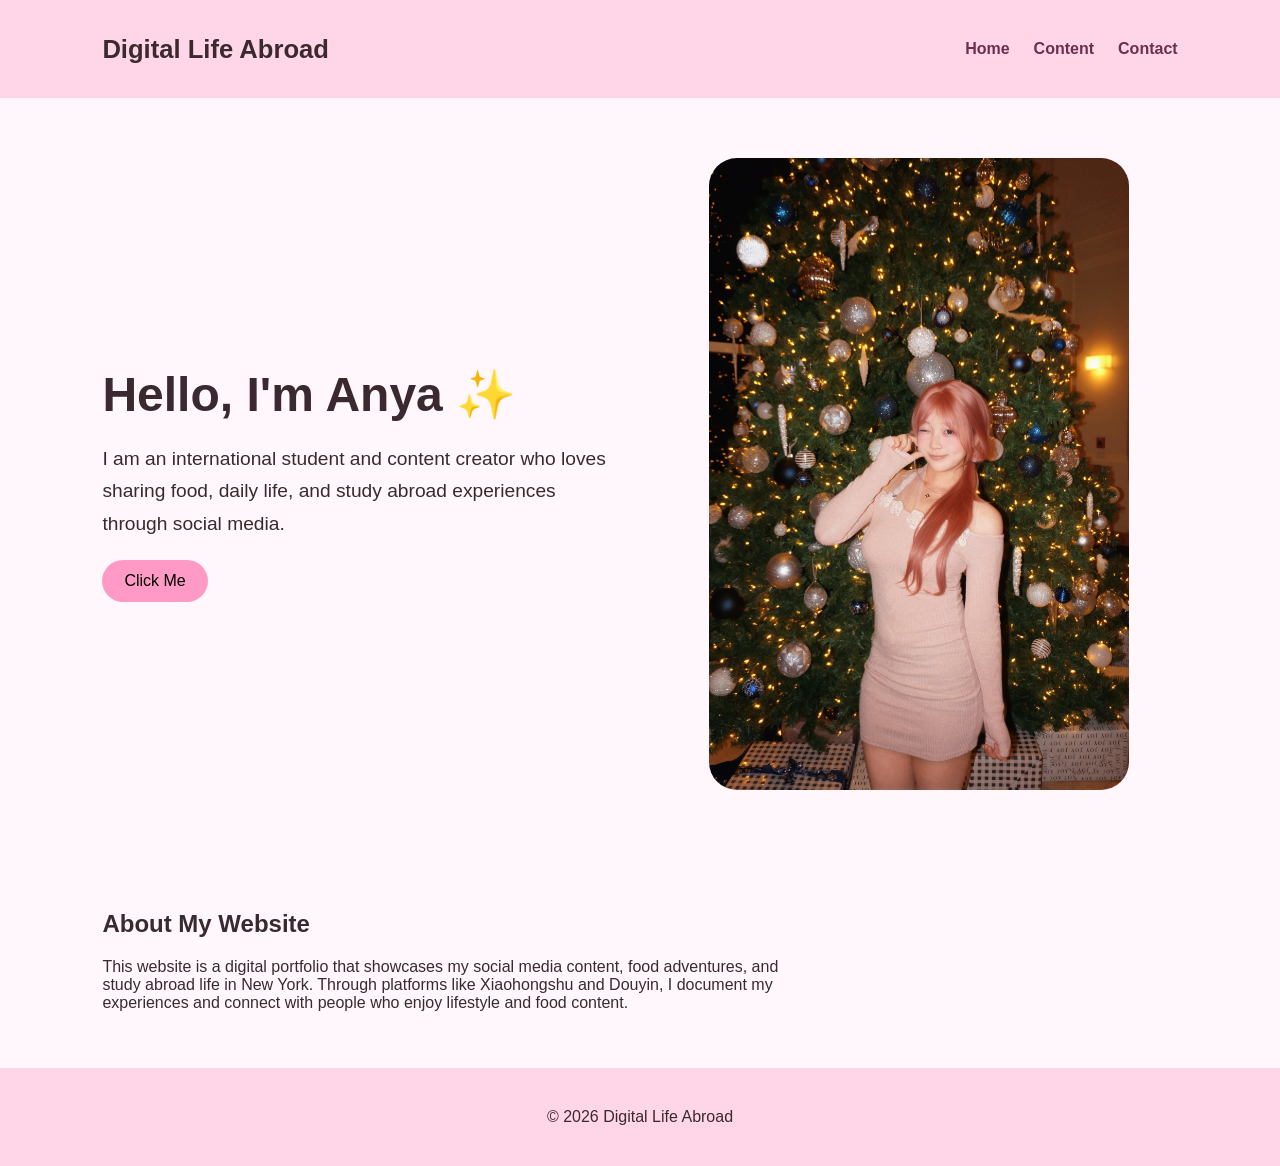
<file: Webdesign-final-project/index.html>
<!DOCTYPE html>
<html lang="en">
<head>
    <meta charset="UTF-8">
    <meta name="viewport" content="width=device-width, initial-scale=1.0">
    <title>Digital Life Abroad</title>

    <link rel="stylesheet" href="style.css">
</head>

<body>

    <header>
        <nav class="navbar">
            <h1 class="logo">Digital Life Abroad</h1>

            <ul class="nav-links">
                <li><a href="index.html">Home</a></li>
                <li><a href="content.html">Content</a></li>
                <li><a href="contact.html">Contact</a></li>
            </ul>
        </nav>
    </header>

    <main>

        <section class="hero">

            <div class="hero-text">
                <h2>Hello, I'm Anya ✨</h2>

                <p>
                    I am an international student and content creator who loves
                    sharing food, daily life, and study abroad experiences through
                    social media.
                </p>

                <button id="welcome-btn">
                    Click Me
                </button>

                <p id="message"></p>
            </div>

            <div class="hero-image">
                <img
                    src="images/profile.jpg"
                    srcset="images/profile.jpg 1x, images/profile.jpg 2x"
                    alt="Profile photo"
                    width="400"
                    height="500"
                >
            </div>

        </section>

        <section class="about">

            <h2>About My Website</h2>

            <p>
                This website is a digital portfolio that showcases my social media
                content, food adventures, and study abroad life in New York.
                Through platforms like Xiaohongshu and Douyin, I document my
                experiences and connect with people who enjoy lifestyle and food
                content.
            </p>

        </section>

    </main>

    <footer>
        <p>© 2026 Digital Life Abroad</p>
    </footer>

    <script src="script.js"></script>

</body>
</html>
</file>
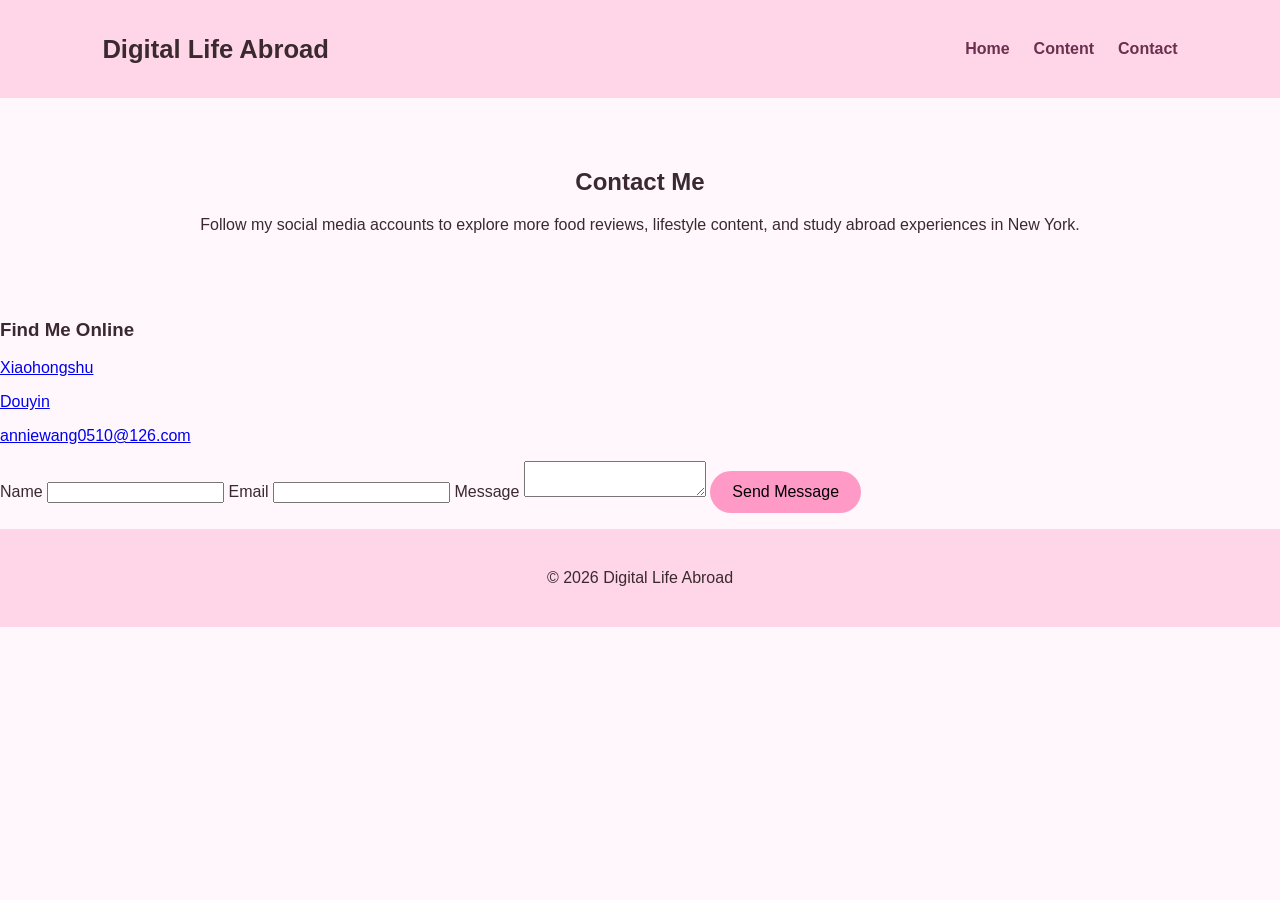
<file: Webdesign-final-project/contact.html>
<!DOCTYPE html>
<html lang="en">
<head>
    <meta charset="UTF-8">
    <meta name="viewport" content="width=device-width, initial-scale=1.0">
    <title>Contact | Digital Life Abroad</title>

    <link rel="stylesheet" href="style.css">
</head>

<body>

<header>

    <nav class="navbar">

        <h1 class="logo">
            Digital Life Abroad
        </h1>

        <ul class="nav-links">
            <li><a href="index.html">Home</a></li>
            <li><a href="content.html">Content</a></li>
            <li><a href="contact.html">Contact</a></li>
        </ul>

    </nav>

</header>

<main>

    <section class="page-intro">

        <h2>Contact Me</h2>

        <p>
            Follow my social media accounts to explore more food reviews,
            lifestyle content, and study abroad experiences in New York.
        </p>

    </section>

    <section class="contact-section">

        <div class="social-card">

            <h3>Find Me Online</h3>

            <p>
                <a href="https://xhslink.com/m/4ozYucA0Nwy"
                   target="_blank">
                    Xiaohongshu
                </a>
            </p>

            <p>
                <a href="https://v.douyin.com/Ta_vx-MMvOk/"
                   target="_blank">
                    Douyin
                </a>
            </p>

            <p>
                <a href="mailto:anniewang0510@126.com">
                    anniewang0510@126.com
                </a>
            </p>

        </div>

        <form class="contact-form">

            <label for="name">
                Name
            </label>

            <input
                type="text"
                id="name"
                name="name"
            >

            <label for="email">
                Email
            </label>

            <input
                type="email"
                id="email"
                name="email"
            >

            <label for="message-box">
                Message
            </label>

            <textarea
                id="message-box"
                name="message-box">
            </textarea>

            <button
                type="button"
                id="form-btn">
                Send Message
            </button>

            <p id="form-response"></p>

        </form>

    </section>

</main>

<footer>

    <p>
        © 2026 Digital Life Abroad
    </p>

</footer>

<script src="script.js"></script>

</body>
</html>
</file>
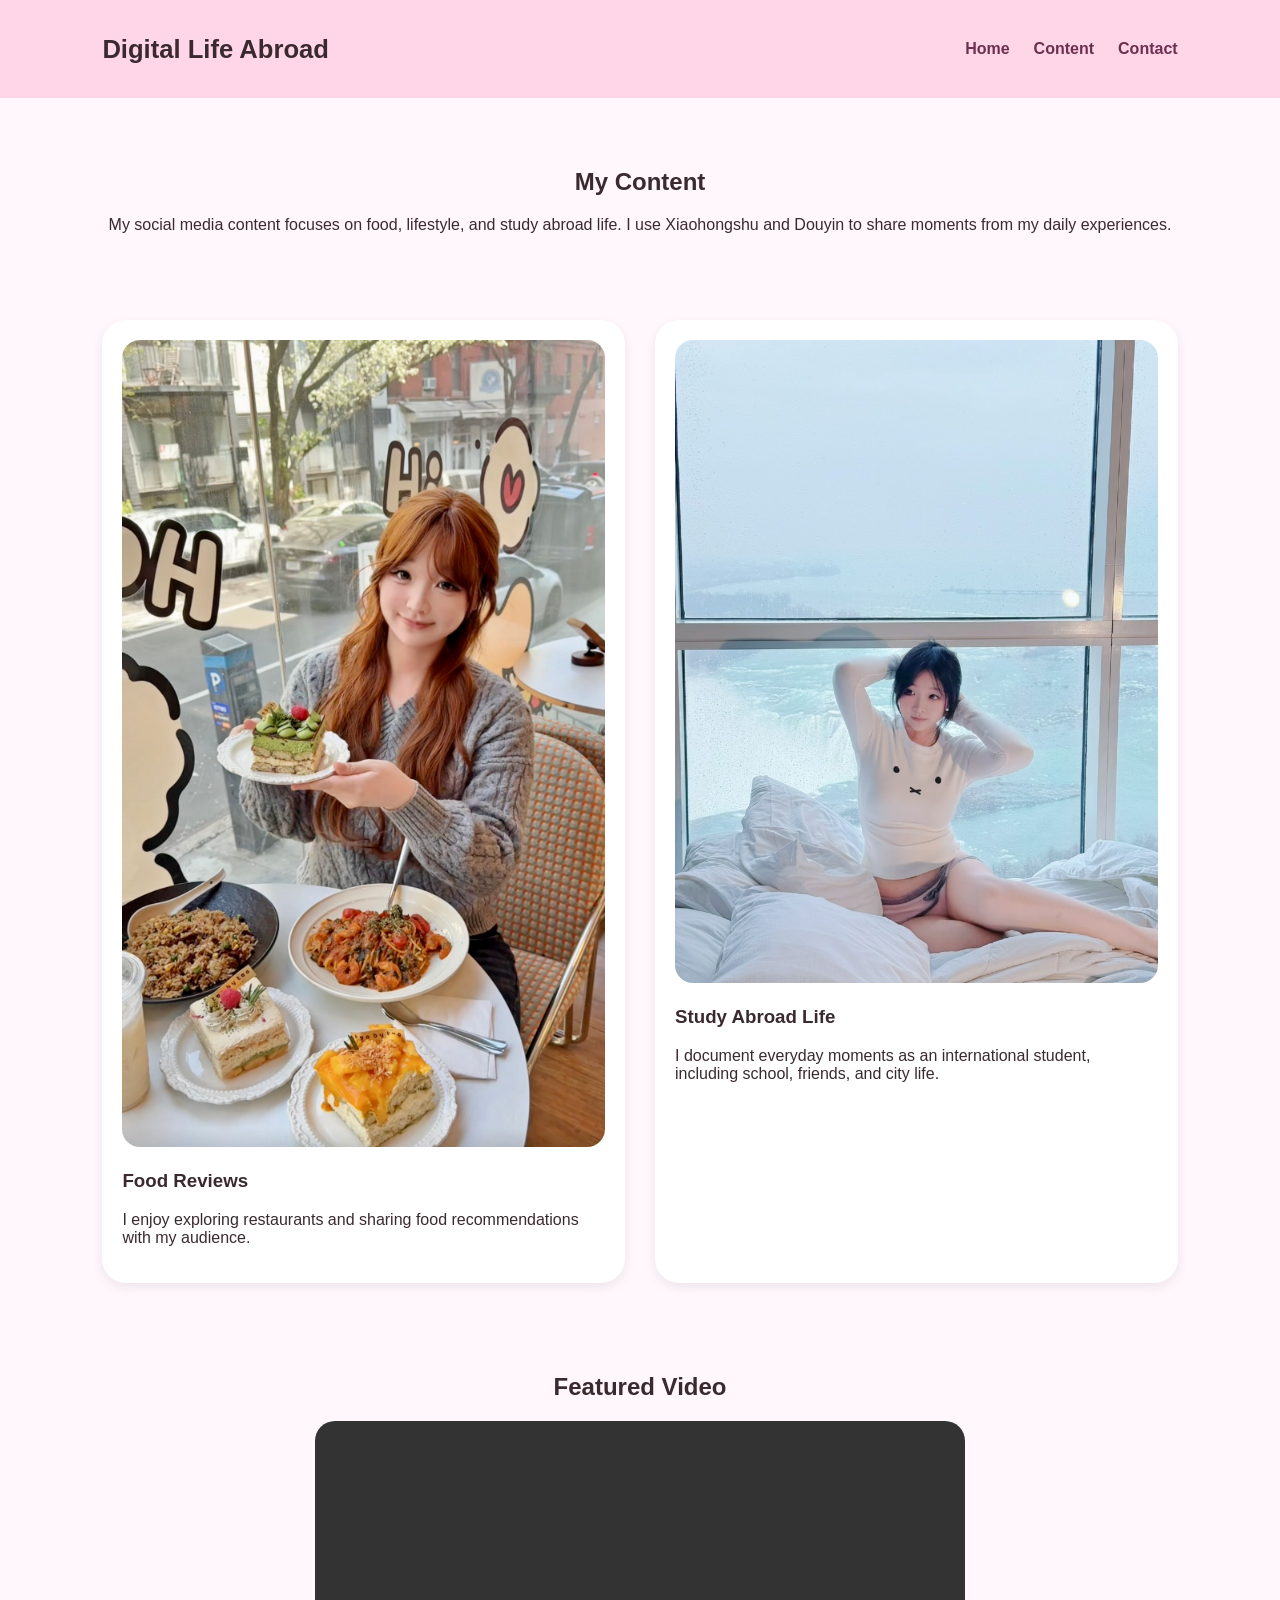
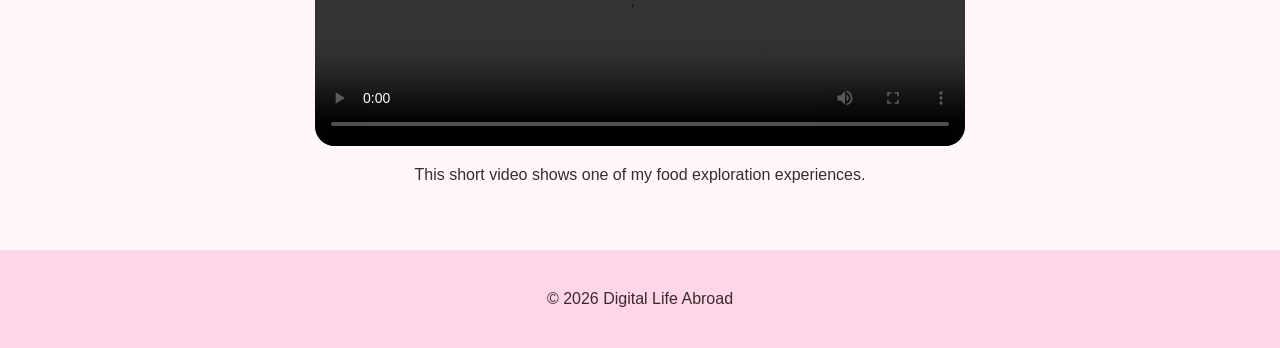
<file: Webdesign-final-project/content.html>
<!DOCTYPE html>
<html lang="en">
<head>
    <meta charset="UTF-8">
    <meta name="viewport" content="width=device-width, initial-scale=1.0">
    <title>Content | Digital Life Abroad</title>
    <link rel="stylesheet" href="style.css">
</head>

<body>

    <header>
        <nav class="navbar">
            <h1 class="logo">Digital Life Abroad</h1>

            <ul class="nav-links">
                <li><a href="index.html">Home</a></li>
                <li><a href="content.html">Content</a></li>
                <li><a href="contact.html">Contact</a></li>
            </ul>
        </nav>
    </header>

    <main>

        <section class="page-intro">
            <h2>My Content</h2>
            <p>
                My social media content focuses on food, lifestyle, and study abroad life.
                I use Xiaohongshu and Douyin to share moments from my daily experiences.
            </p>
        </section>

        <section class="content-grid">

            <article class="card">
                <img
                    src="images/food.jpg"
                    srcset="images/food.jpg 1x, images/food.jpg 2x"
                    alt="Food content photo"
                    width="400"
                    height="300"
                >
                <h3>Food Reviews</h3>
                <p>
                    I enjoy exploring restaurants and sharing food recommendations
                    with my audience.
                </p>
            </article>

            <article class="card">
                <img
                    src="images/life.jpg"
                    srcset="images/life.jpg 1x, images/life.jpg 2x"
                    alt="Study abroad lifestyle photo"
                    width="400"
                    height="300"
                >
                <h3>Study Abroad Life</h3>
                <p>
                    I document everyday moments as an international student,
                    including school, friends, and city life.
                </p>
            </article>

        </section>

        <section class="video-section">
            <h2>Featured Video</h2>

            <video controls width="600">
                <source src="media/food-video.mp4" type="video/mp4">
                Your browser does not support the video element.
            </video>

            <p>
                This short video shows one of my food exploration experiences.
            </p>
        </section>

    </main>

    <footer>
        <p>© 2026 Digital Life Abroad</p>
    </footer>

    <script src="script.js"></script>

</body>
</html>
</file>
<file: Webdesign-final-project/style.css>
* {
    box-sizing: border-box;
}

body {
    margin: 0;
    font-family: Arial, sans-serif;
    background: #fff7fb;
    color: #3a2a2f;
}

.navbar {
    display: flex;
    justify-content: space-between;
    align-items: center;
    padding: 24px 8%;
    background: #ffd6e8;
}

.logo {
    font-size: 1.6rem;
    margin: 0;
}

.nav-links {
    display: flex;
    gap: 24px;
    list-style: none;
}

.nav-links a {
    color: #6b2f4f;
    text-decoration: none;
    font-weight: bold;
}

.nav-links a:hover {
    color: #d94f93;
}

.hero {
    display: grid;
    grid-template-columns: 1fr 1fr;
    gap: 40px;
    align-items: center;
    padding: 60px 8%;
}

.hero-text h2 {
    font-size: 3rem;
    margin-bottom: 20px;
}

.hero-text p {
    font-size: 1.2rem;
    line-height: 1.7;
}

.hero-image img {
    width: 100%;
    max-width: 420px;
    height: auto;
    border-radius: 28px;
    display: block;
    margin: 0 auto;
}

button {
    background: #ff9ac7;
    border: none;
    padding: 12px 22px;
    border-radius: 999px;
    font-size: 1rem;
    cursor: pointer;
}

.about {
    padding: 40px 8%;
    max-width: 900px;
}

footer {
    text-align: center;
    padding: 24px;
    background: #ffd6e8;
}

@media (max-width: 700px) {
    .navbar,
    .nav-links,
    .hero {
        display: block;
    }

    .nav-links {
        padding-left: 0;
    }

    .hero {
        padding: 35px 6%;
    }

    .hero-text h2 {
        font-size: 2.2rem;
    }
}

.page-intro {
    text-align: center;
    padding: 50px 8%;
}

.content-grid {
    display: grid;
    grid-template-columns: repeat(2, 1fr);
    gap: 30px;
    padding: 20px 8%;
}

.card {
    background: white;
    border-radius: 24px;
    padding: 20px;
    box-shadow: 0 4px 12px rgba(0,0,0,0.08);
}

.card img {
    width: 100%;
    border-radius: 18px;
    height: auto;
}

.video-section {
    text-align: center;
    padding: 50px 8%;
}

video {
    width: 100%;
    max-width: 650px;
    border-radius: 20px;
}

@media (max-width: 700px) {

    .content-grid {
        grid-template-columns: 1fr;
    }

}
</file>
